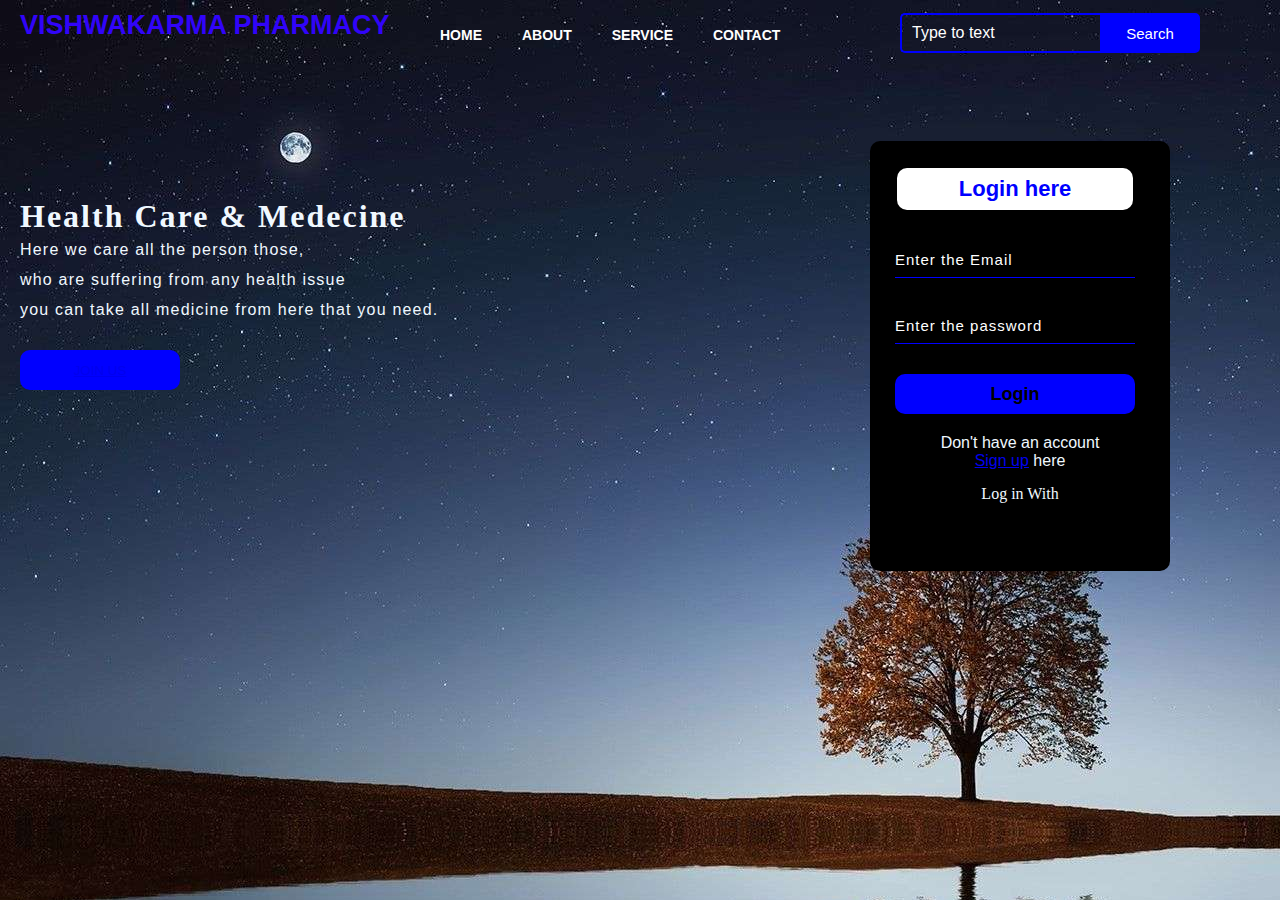
<file: index.html>
<!DOCTYPE html>
<html lang="en">
<head>
    <title>My First Website</title>
    <link rel="stylesheet" href="style.css">
</head>
<body background="Deep.jpeg">
   
    <div class="menu">
        <div class="navbar">
            <div class="icon">
                <h2 class="logo">VISHWAKARMA PHARMACY</h2>
            </div>
               <div class="menu">
                <ul>
                    <li><a href="#">HOME</a></li>
                    <li><a href="#">ABOUT</a></li>
                    <li><a href="Service.html">SERVICE</a></li>
                    <li><a href="contact.html">CONTACT</a></li>
                   
                </ul>
            </div>
            <div class="search">
                <input class="srch" Type="Search" name="" placeholder="Type to text">
                <a href="#"><button class="btn">Search</button></a>
            </div>
            <div class="content">
                <h1><br> Health Care & Medecine</span></h1>
                <p class="par">Here we care all the person those,<br>
                    who are suffering from any health issue <br>
                you can take all medicine from here that you need.</p>

                <button class="cn"><a href="#">JOIN US</a></button><br>

                <div class="form">
                    <h2>Login here</h2>
                    <input type="email" name="email" placeholder="Enter the Email">
                    <input type="password" name="" placeholder="Enter the password">
                    <button class="btnn"><a href="#">Login</a></button>

                    <p class="link">Don't have an account<br>
                    <a href="#">Sign up</a> here </a></p>
                    <p class="liw">Log in With</p>
                </div>
            </div>
        </div>
    </div>
    <script src=""></script>
</body>
</html>
</file>
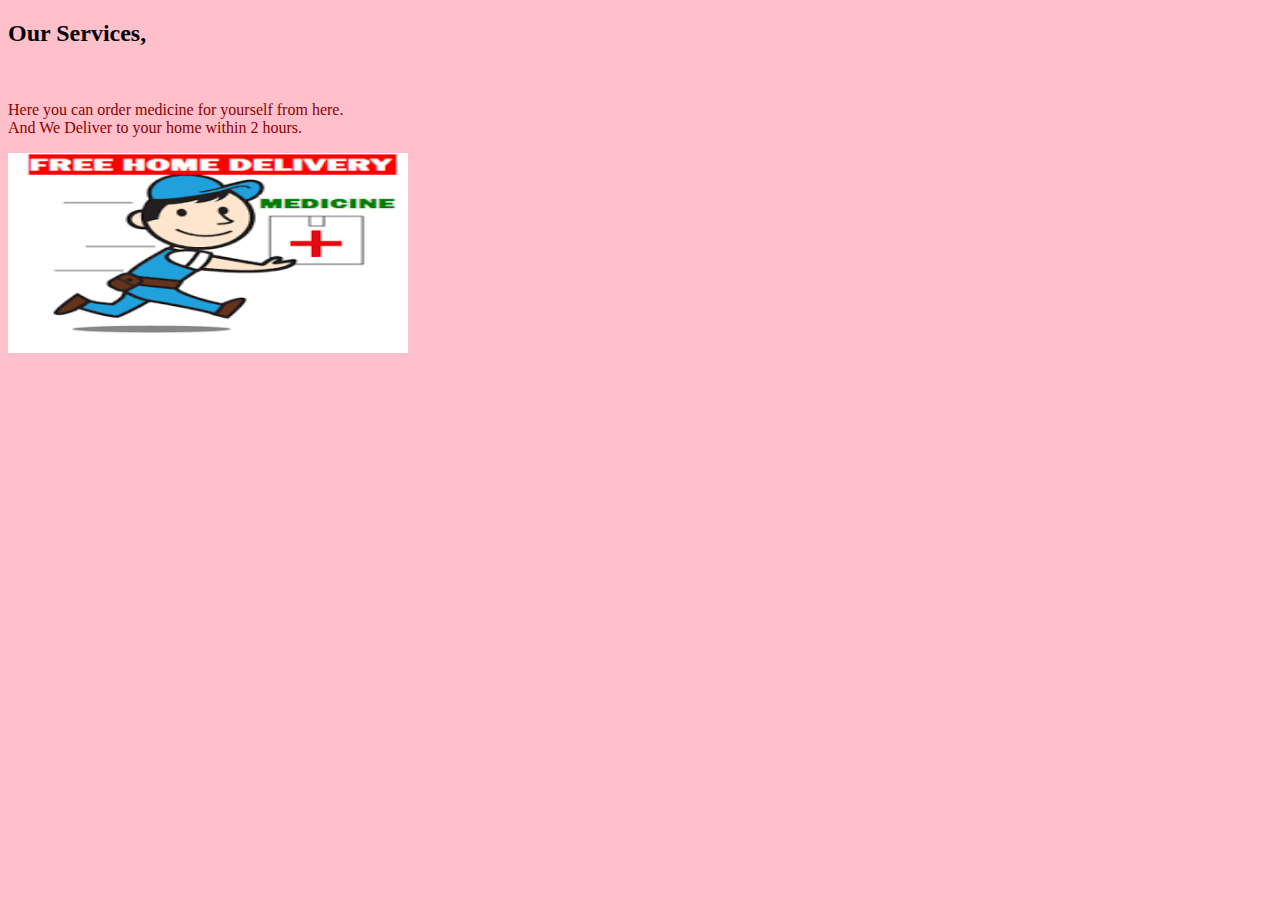
<file: service.html>
<!DOCTYPE html>
<html lang="en">
<head>
    <meta charset="UTF-8">
    <meta name="viewport" content="width=device-width, initial-scale=1.0">
    <title>Services</title>
</head>
<body bgcolor="pink">
    <h2>Our Services,</h2><br>
    <p style="color: darkred;">Here you can order medicine for yourself from here.<br>And We Deliver to your home within 2 hours.</p>
    <img src="images.png" height="200" width="400">
    
</body>
</html>
</file>
<file: style.css>
*{
    margin: 0;
    padding: 0;
}
.main{
    width: 100;
    background:lightblue;
    background-position: center;
    background-size: cover;
    height: 109vh;
}
.navbar{
    width: 1200px;
    height: 75px;
    margin: auto;
 }
 .icon{
    width: 400px;
    float: left;
    height: 75px;
 }
.logo{
    color: #3104f9;
    font-size: 27px;
    font-family: Arial;
    padding-left: 20px;
    float: left;
    padding-top: 10px;
}
.menu{
    width: 500px;
    float: left;
    height: 70px;
}

ul{
    float: left;
    display: flex;
    justify-content: center;
    align-items: center;
}
ul li{
    list-style: none;
    margin-left: 40px;
    margin-top: 27px;
    font-size: 14px;
}
ul li a{
    text-decoration:none;
    color: white;
    font-family: Arial;
    font-weight: bold;
    transition: 0.4s ease-in-out;
}
ul li a:hover{
    color: rgb(8, 106, 192);
}
.srch{
    font-family: 'Times New Roman';
    width: 200px;
    height: 40px;
    background: transparent;
    border: 2px solid blue;
    margin-top: 13px;
    color: white;
    border-right: none;
    font-size: 16px;
    float: left;
    padding: 10px;
    border-bottom-left-radius: 5px;
    border-top-left-radius: 5px;

}
.btn{
    width: 100px;
    height: 40px;
    background: blue;
    border: 2px solid blue ;
    margin-top: 13px;
    color: white;
    font-size: 15px;
    border-bottom-right-radius: 5px;
    border-top-right-radius: 5px;

}
.btn:focus{
    outline: none;

}
.srch:focus{
    outline: none;
}

.content{
    width: 1200px;
    height: auto;
    margin: auto;
    color:aliceblue;
    position: relative;
}
.content .par{
    padding-left: 20px;
    padding-bottom: 25px;
    font-family: Arial;
    letter-spacing: 1.2px;
    line-height: 30px;
}
.content h1{
    font-family:'Times New Roman';
    font size: 50px;
    padding-left:20px;
    margin-top:9%;
    letter-spacing:2px;

}
.content .cn{
    width:160px;
    height: 40px;
    background: blue;
    border:none;
    margin-bottom: 10px;
    margin-left: 20px;
    font: 18px;
    border-radius: 10px;
    cursor: pointer;
}
.content.cn a{
text-decoration: none;
color:black;
transition: .3s ease;
}
.cn:hover{
    background-color: white;
}
.content span{
    color: blue;
    font-size: 60px;
}
.form{
    width: 250px;
    height: 380px;
    background: linear-gradient(to top, black 50%,black 50%);
    position: absolute;
    top: -20px;
    left: 870px;
    border-radius: 10px;
    padding:25px;

}
.form h2{
width: 220px;
font-family: sans-serif;
text-align: center;
color:blue;
font-size: 22px;
background-color: white;
border-radius: 10px;
margin: 2px;
padding: 8px;
}
.form input{
    
    width: 240px;
    height:35px;
    background: transparent;
    border-bottom: 1px solid blue;
    border-top: none;
    border-right: none;
    border-left: none;
    color:white;
    font-size: 15px;
    letter-spacing: 1px;
    margin-top: 30px;
    font-family: sans-serif;

}
.form input focus{
    outline: none;
}

::placeholder{
    color: white;
    font-family: Arial;
}
.btnn{
    width: 240px;
    height: 40px;
    background-color: blue;
    border: none;
    margin-top: 30px;
    font-size: 18px;
    border-radius: 10px;
    cursor: pointer;
    color: white;
    transition: 0.4s ease;
}

.btnn:hover{
    background : white;
    color: blue;
}
.btnn a{
    text-decoration: none;
    color: black;
    font-weight: bold;
}
.form .link{
    font-family: Arial, Helvetica, sans-serif;
    font size: 17px;
    padding-top: 20px;
    text-align: center;
}

.form.link a{
     text-decoration: none;
     color:blue;
}    
.liw{
    padding-top: 15px;
    padding-bottom:10px;
    text-align: center;
}
</file>
